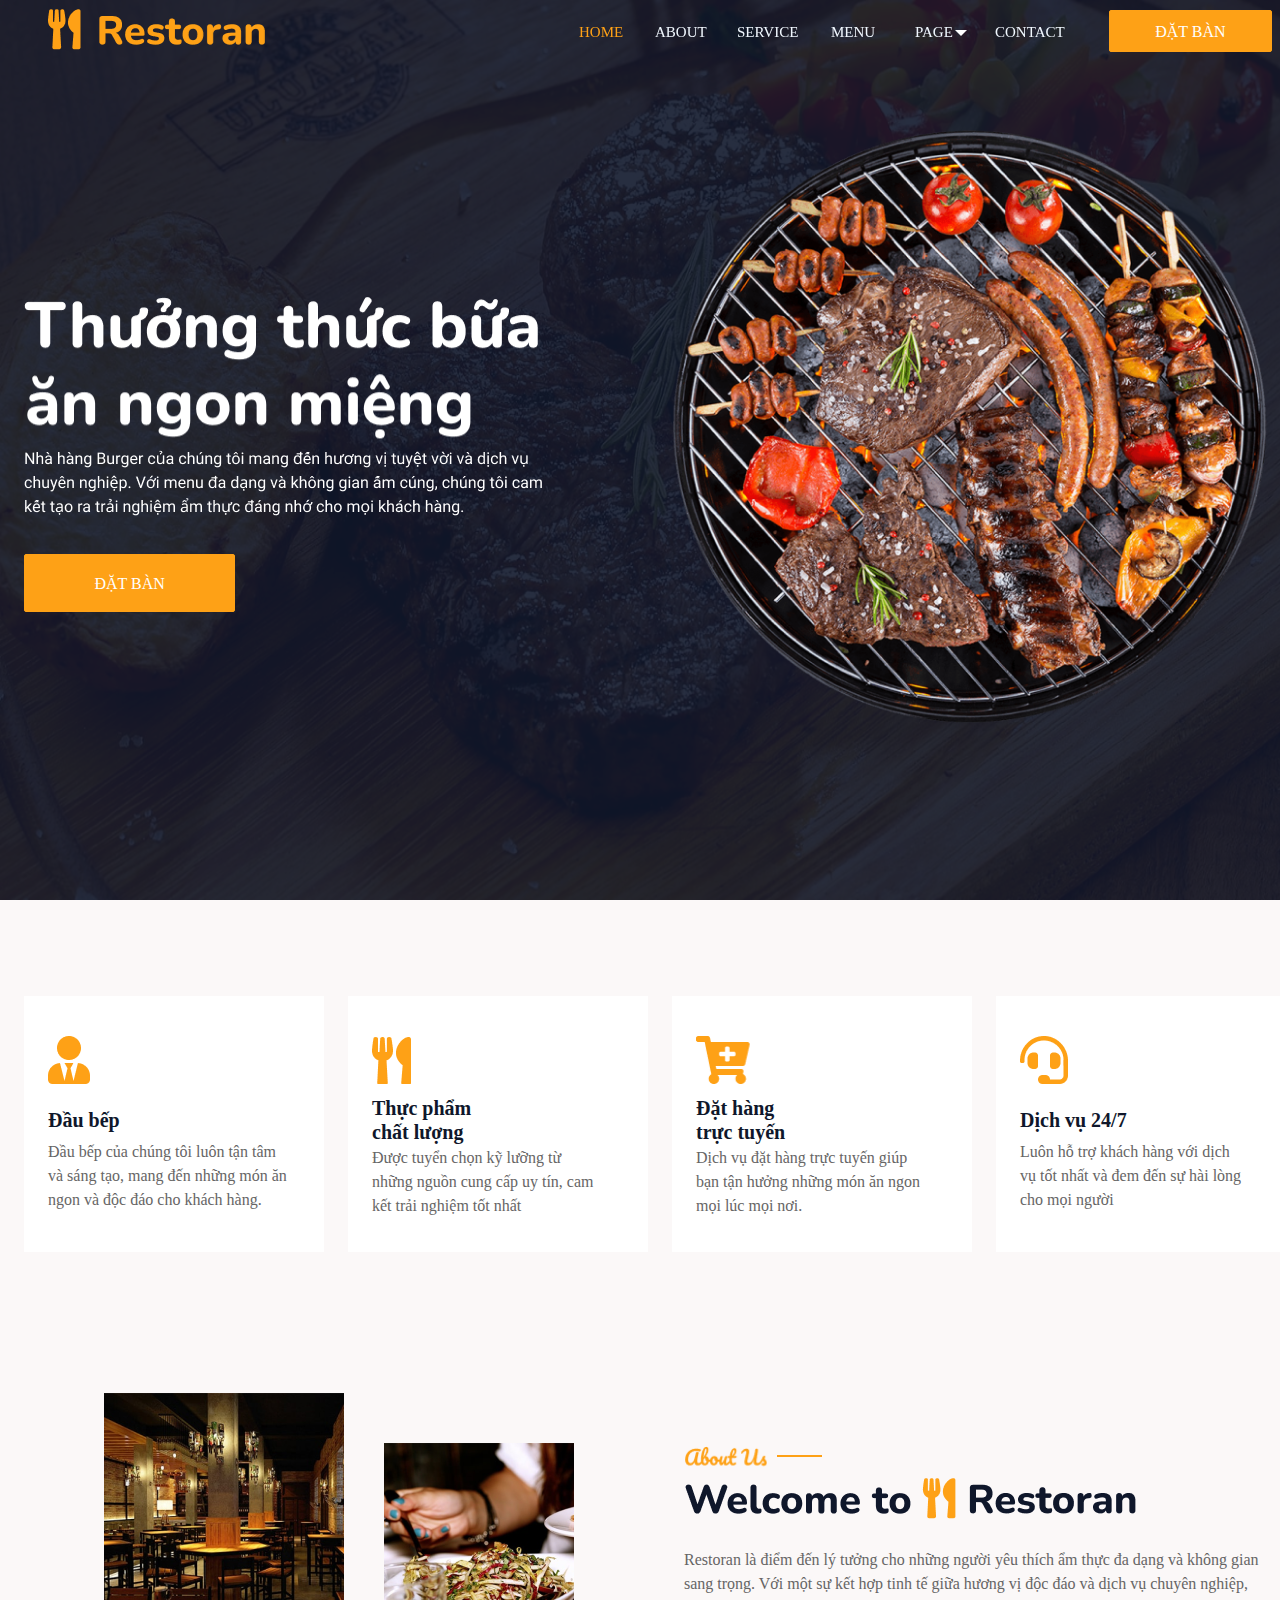
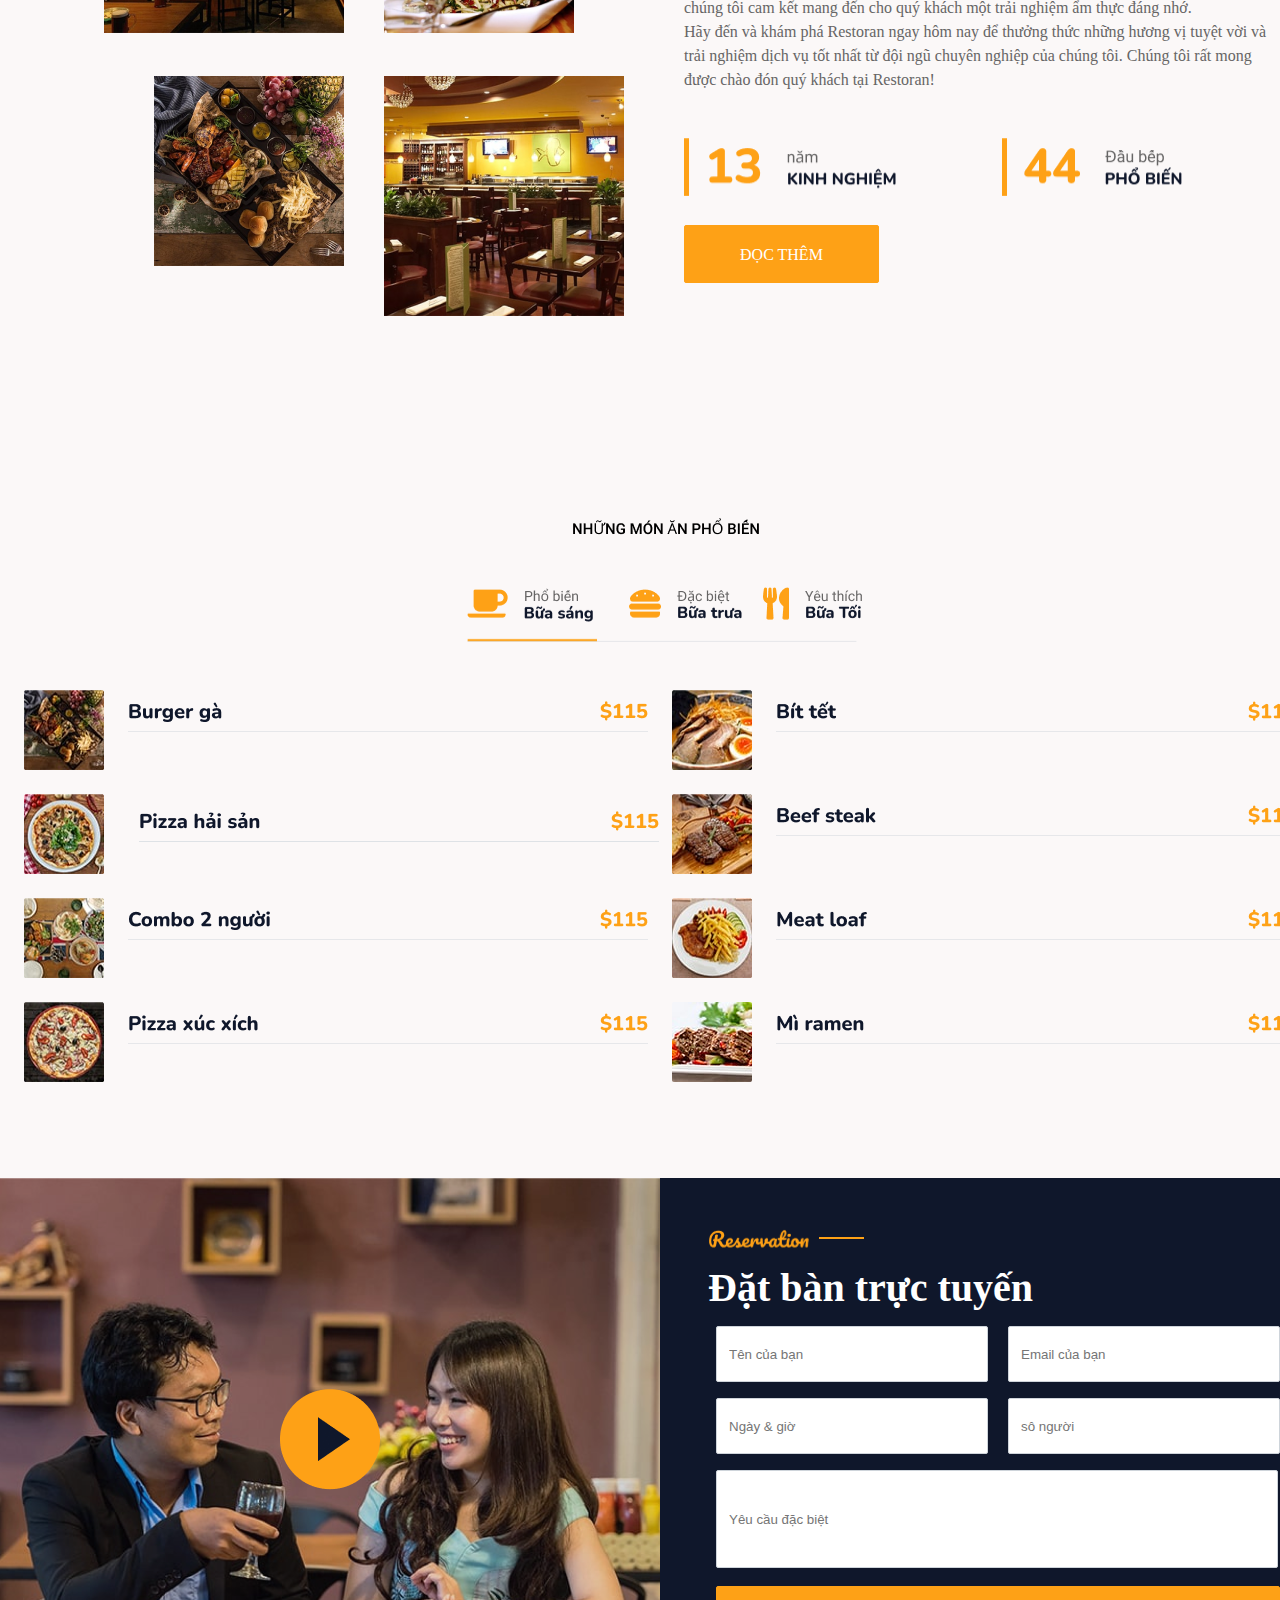
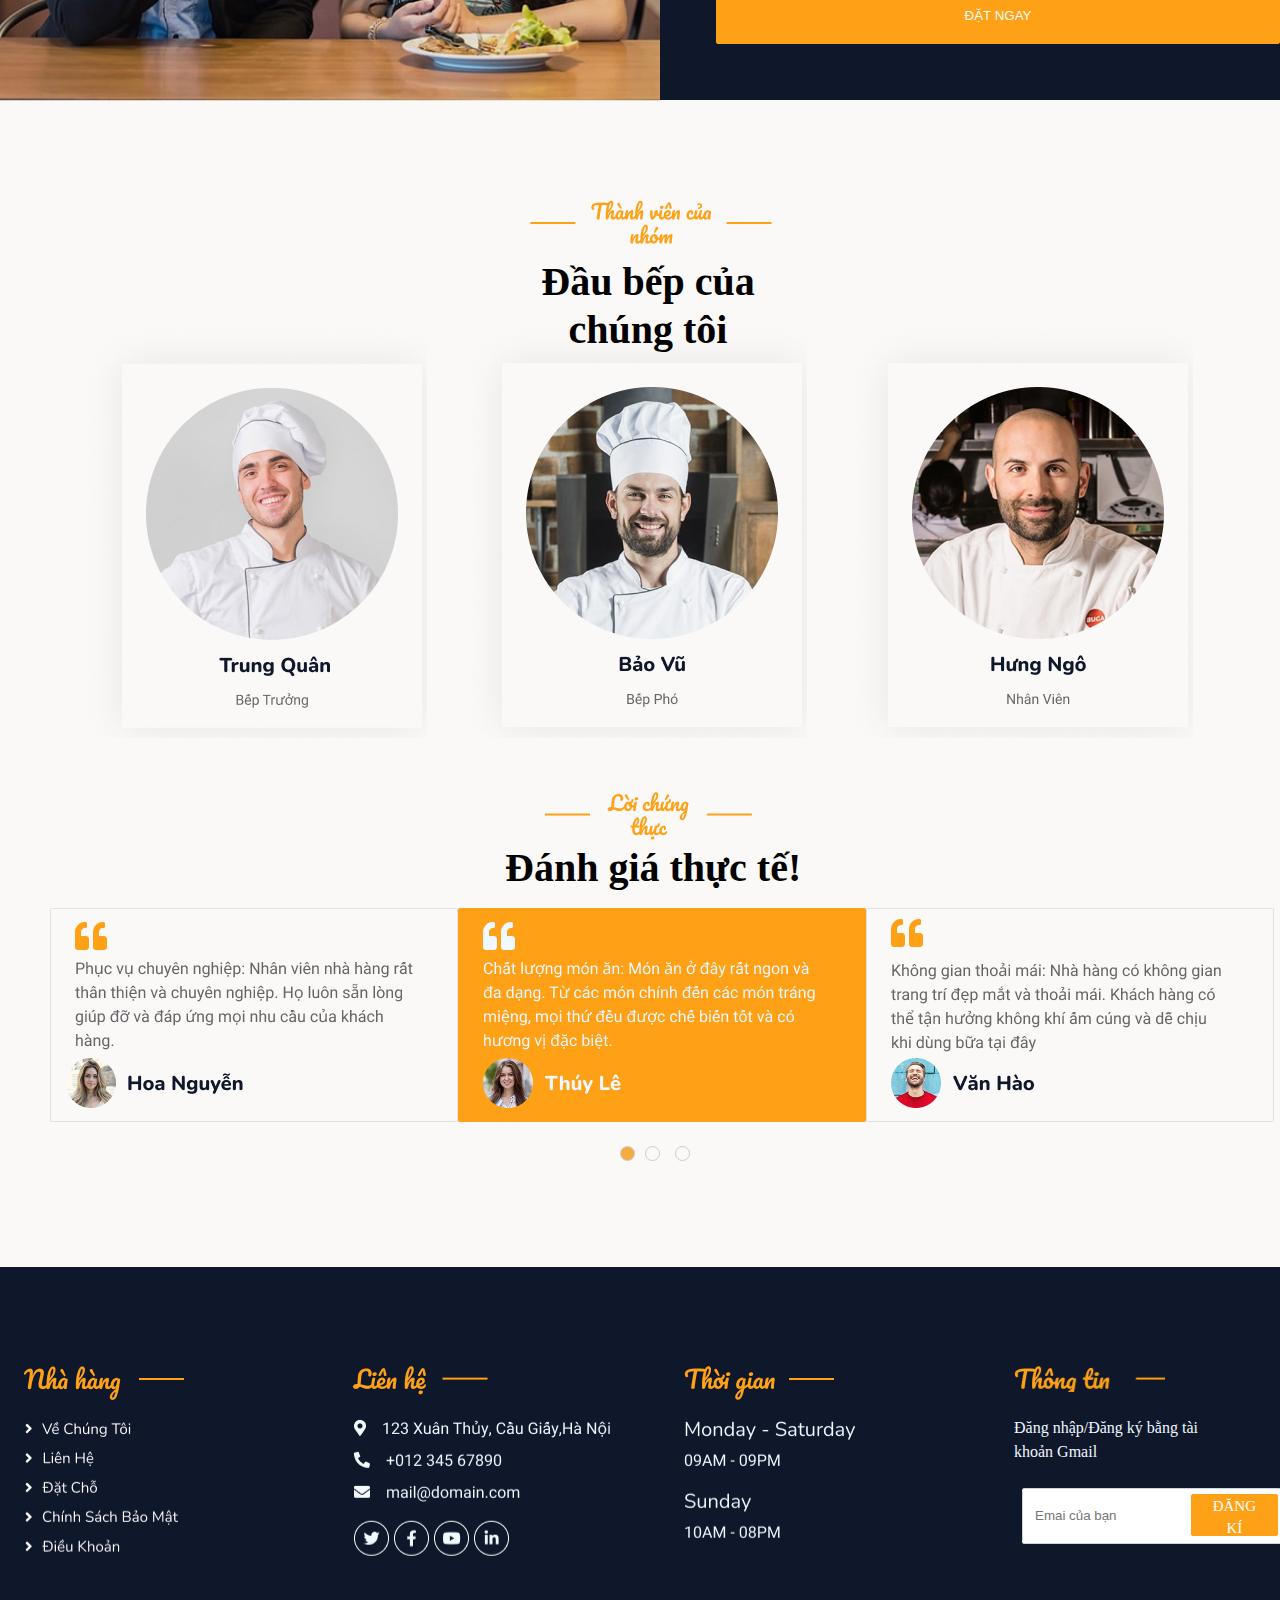
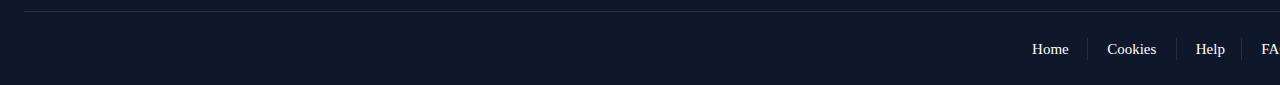
<file: index.html>
<!DOCTYPE html>
<html lang="en">
  <head>
    <meta charset="UTF-8" />
    <meta name="viewport" content="width=device-width, initial-scale=1.0" />
    <title>du an lon</title>
    <link rel="stylesheet" href="./css/index.css" />
  </head>
  <body>
    <div class="project">
      <div class="heading">
        <div class="overlay"></div>
        <div class="img">
          <img
            src="/img/bg-hero.jpg"
            alt="Your img"
            width="1320px"
            height="900px"
          />
        </div>
        <div class="select" id="mySelect">
          <div class="restoren"></div>
          <div class="home"><a href="/index.html">home</a></div>
          <div class="about"><a href="/about.html">about</a></div>
          <div class="service"><a href="">service</a></div>
          <div class="menu"><a href="">menu</a></div>
          <div class="page">
            <a href="">page</a>
            <div class="dropdown-menu">
              <a href="" class="dropdown-item">Booking</a>
              <a href="" class="dropdown-item">Our Team</a>
              <a href="" class="dropdown-item">Testimonial</a>
            </div>
          </div>
          <div class="contact"><a href="">contact</a></div>
          <div class="oder"><a href=""></a>ĐẶT BÀN</div>
        </div>
        <div class="title">
          <div class="title-item"></div>
          <div class="title-item2"></div>
          <div class="title-item3"><a href=""></a>ĐẶT BÀN</div>
        </div>
        <div class="picture"></div>
      </div>

      <div class="catogary">
        <div class="catogary-img catogary-1">
          <div class="icon catogary-1-icon"></div>
          <div class="catogary-1-title">
            <p class="tieude">Đầu bếp</p>
          </div>
          <div class="catogary-1-text">
            <p class="chu">
              Đầu bếp của chúng tôi luôn tận tâm và sáng tạo, mang đến những món
              ăn ngon và độc đáo cho khách hàng.
            </p>
          </div>
        </div>
        <div class="catogary-img catogary-2">
          <div class="icon catogary-2-icon"></div>
          <div class="catogary-2-title">
            <p class="tieude">Thực phẩm <br />chất lượng</p>
          </div>
          <div class="catogary-2-text">
            <p class="chu">
              Được tuyển chọn kỹ lưỡng từ những nguồn cung cấp uy tín, cam kết
              trải nghiệm tốt nhất
            </p>
          </div>
        </div>
        <div class="catogary-img catogary-3">
          <div class="icon catogary-3-icon"></div>
          <div class="catogary-3-title">
            <p class="tieude">
              Đặt hàng <br />
              trực tuyến
            </p>
          </div>
          <div class="catogary-3-text">
            <p class="chu">
              Dịch vụ đặt hàng trực tuyến giúp bạn tận hưởng những món ăn ngon
              mọi lúc mọi nơi.
            </p>
          </div>
        </div>
        <div class="catogary-img catogary-4">
          <div class="icon catogary-4-icon"></div>
          <div class="catogary-4-title">
            <p class="tieude">Dịch vụ 24/7</p>
          </div>
          <div class="catogary-4-text">
            <p class="chu">
              Luôn hỗ trợ khách hàng với dịch vụ tốt nhất và đem đến sự hài lòng
              cho mọi người
            </p>
          </div>
        </div>
      </div>

      <div class="about-us">
        <div class="about-us-picture1"></div>
        <div class="about-us-picture2"></div>
        <div class="about-us-picture3"></div>
        <div class="about-us-picture4"></div>
      </div>
      <div class="welcom">
        <div class="welcom-img"></div>
        <div class="welcom-title"></div>
        <div class="welcom-text">
          Restoran là điểm đến lý tưởng cho những người yêu thích ẩm thực đa
          dạng và không gian sang trọng. Với một sự kết hợp tinh tế giữa hương
          vị độc đáo và dịch vụ chuyên nghiệp, chúng tôi cam kết mang đến cho
          quý khách một trải nghiệm ẩm thực đáng nhớ. <br />
          Hãy đến và khám phá Restoran ngay hôm nay để thưởng thức những hương
          vị tuyệt vời và trải nghiệm dịch vụ tốt nhất từ đội ngũ chuyên nghiệp
          của chúng tôi. Chúng tôi rất mong được chào đón quý khách tại
          Restoran!
        </div>
        <div class="welcom-experience"></div>
        <div class="welcom-popular"></div>
        <div class="welcom-read">ĐỌC THÊM</div>
      </div>

      <div class="food">
        <div class="food-text"></div>
        <div class="food-meal"></div>
        <div class="food-menu">
          <div class="burger">
            <div class="burger-img"></div>
            <div class="burger-item"></div>
          </div>
          <div class="pizza">
            <div class="pizza-img"></div>
            <div class="pizza-item"></div>
          </div>
          <div class="combo">
            <div class="combo-img"></div>
            <div class="combo-item"></div>
          </div>
          <div class="pizza-sausage">
            <div class="pizza-sausage-img"></div>
            <div class="pizza-sausage-item"></div>
          </div>
          <div class="ramen">
            <div class="ramen-img"></div>
            <div class="ramen-item"></div>
          </div>
          <div class="bitet">
            <div class="bitet-img"></div>
            <div class="bitet-item"></div>
          </div>
          <div class="beefsteak">
            <div class="beefsteak-img"></div>
            <div class="beefsteak-item"></div>
          </div>
          <div class="meat-leaf">
            <div class="meat-leaf-img"></div>
            <div class="meat-leaf-item"></div>
          </div>
        </div>
      </div>

      <div class="reservalion">
        <div class="video">
          <a
            href="https://youtu.be/dV4W-mTfahc?si=THW34pfcgrxKfQfa"
            class="video-link"
          >
            <img src="./img/div.video.png" alt="" class="video-image" />
          </a>
        </div>

        <div class="infor">
          <div class="infor-text"></div>
          <div class="infor-oder">
            <h1>Đặt bàn trực tuyến</h1>
            <form action="">
              <label for="name"></label>
              <input type="text" id="name" placeholder="Tên của bạn" />

              <label for="email"></label>
              <input
                type="email"
                id="email"
                placeholder="Email của bạn"
              /><br />

              <label for="datetime"></label>
              <input type="datetime" name="datetime" placeholder="Ngày & giờ" />

              <label for="people"></label>
              <input type="number" id="people" placeholder="sô người" /><br />

              <label for="request"></label>
              <input
                class="input-request"
                type="text"
                id="request"
                placeholder="Yêu cầu đặc biệt"
              /><br />

              <button type="button">ĐẶT NGAY</button>
            </form>
          </div>
        </div>
      </div>

      <div class="member">
        <p class="member-text"></p>
        <h1 class="chef">
          Đầu bếp của <br />
          chúng tôi
        </h1>
        <div class="member-container">
          <div class="member-container1 member-img1"></div>
          <div class="member-container1 member-img2"></div>
          <div class="member-container1 member-img3"></div>
        </div>
      </div>

      <div class="comment">
        <div class="comment-title"></div>
        <div class="comment-text"><p>Đánh giá thực tế!</p></div>
        <div class="slider">
          <div class="comment-img comment-img1"></div>
          <div class="comment-img comment-img2"></div>
          <div class="comment-img comment-img3"></div>
        </div>
        <div class="dot">
          <div class="dot-1 active-dot"></div>
          <div class="dot-2"></div>
          <div class="dot-3"></div>
        </div>
      </div>

      <div class="footer">
        <div class="footer-nhahang"></div>
        <div class="footer-lienhe"></div>
        <div class="footer-thoigian"></div>
        <div class="footer-thongtin">
          <div class="footer-thongtin-title"></div>
          <div class="footer-thongtin-text">
            <p>
              Đăng nhập/Đăng ký bằng tài <br />
              khoản Gmail
            </p>
          </div>
          <form action="">
            <label for="email"></label>
            <input
              class="input-thongtin"
              type="email"
              id="email"
              placeholder="Emai của bạn"
            />
            <div class="dangki">
              <p>ĐĂNG <br />KÍ</p>
            </div>
          </form>
        </div>
        <div class="footer-copyright">
          <div class="footer-copyright-home">Home</div>
          <div class="footer-copyright-cookie">Cookies</div>
          <div class="footer-copyright-help">Help</div>
          <div class="footer-copyright-faqs">FAQs</div>
        </div>
      </div>
    </div>
    <script src="./js/index.js"></script>
  </body>
</html>
</file>
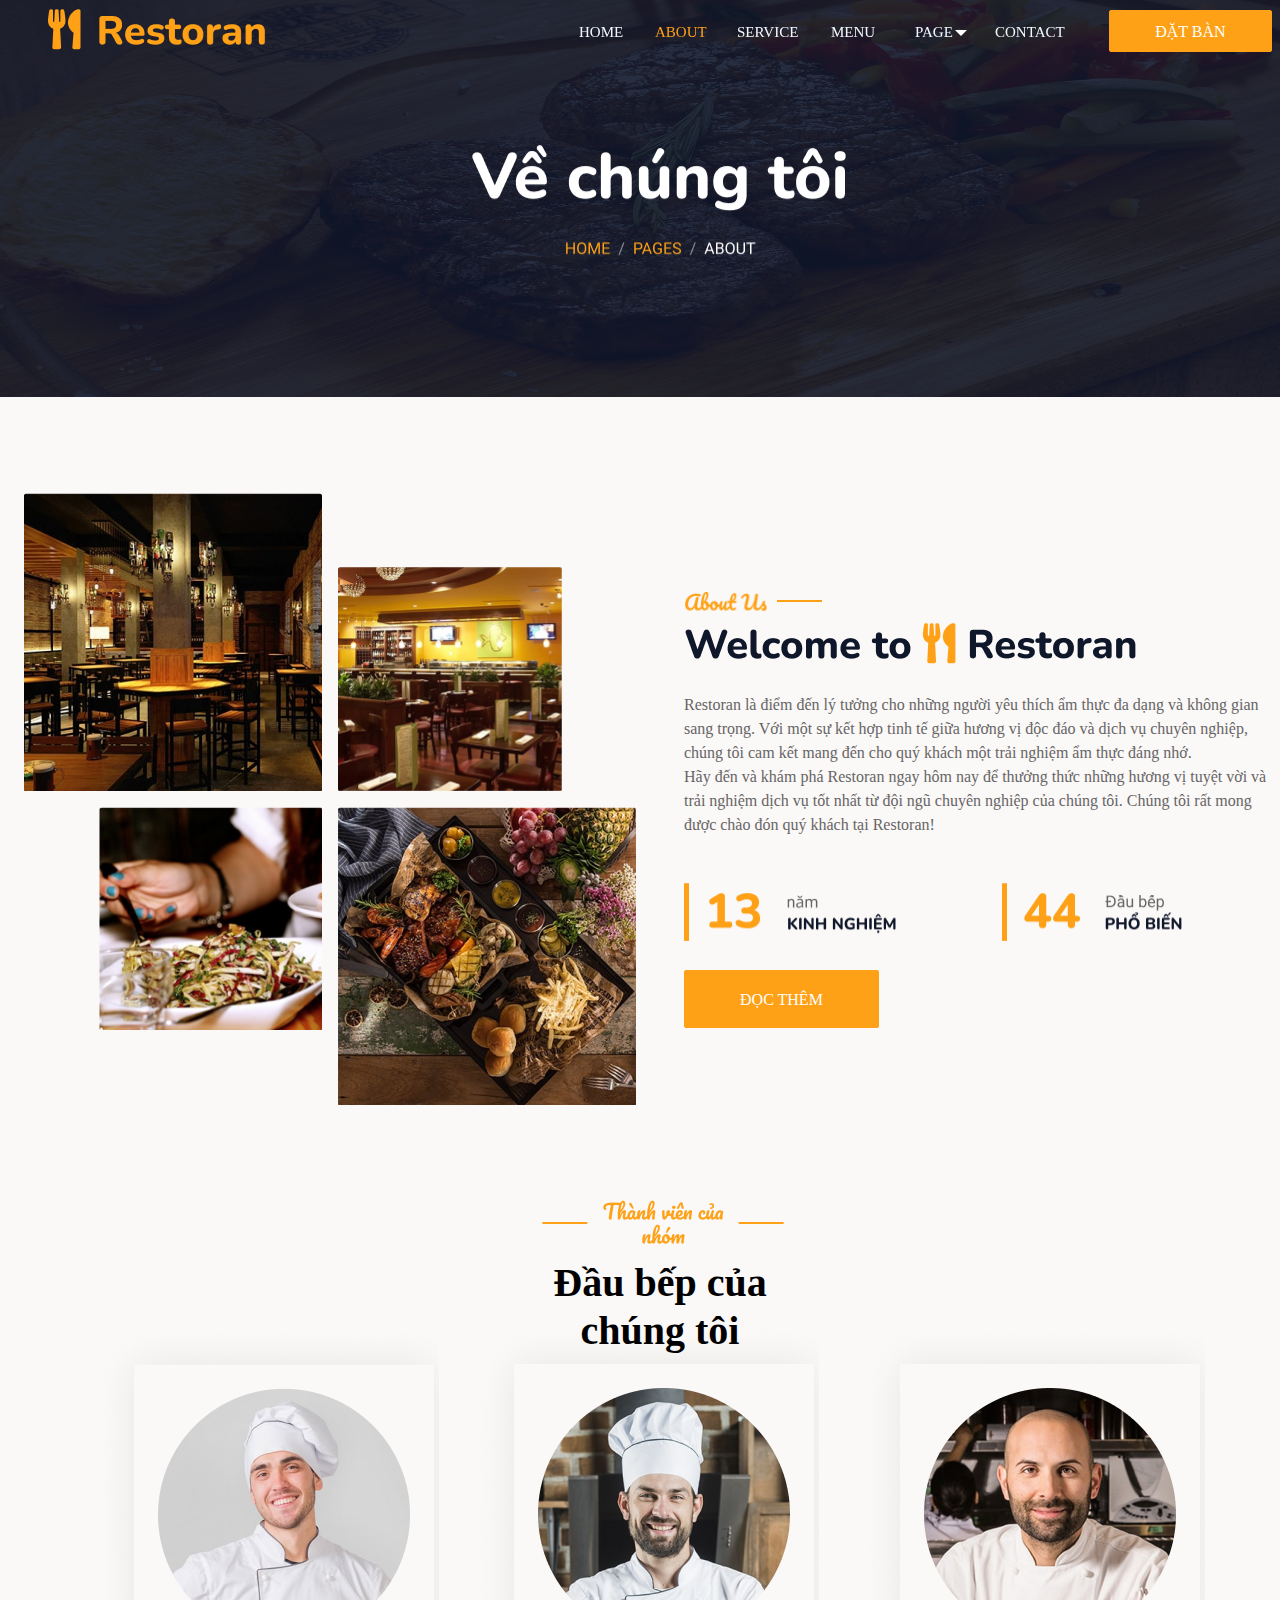
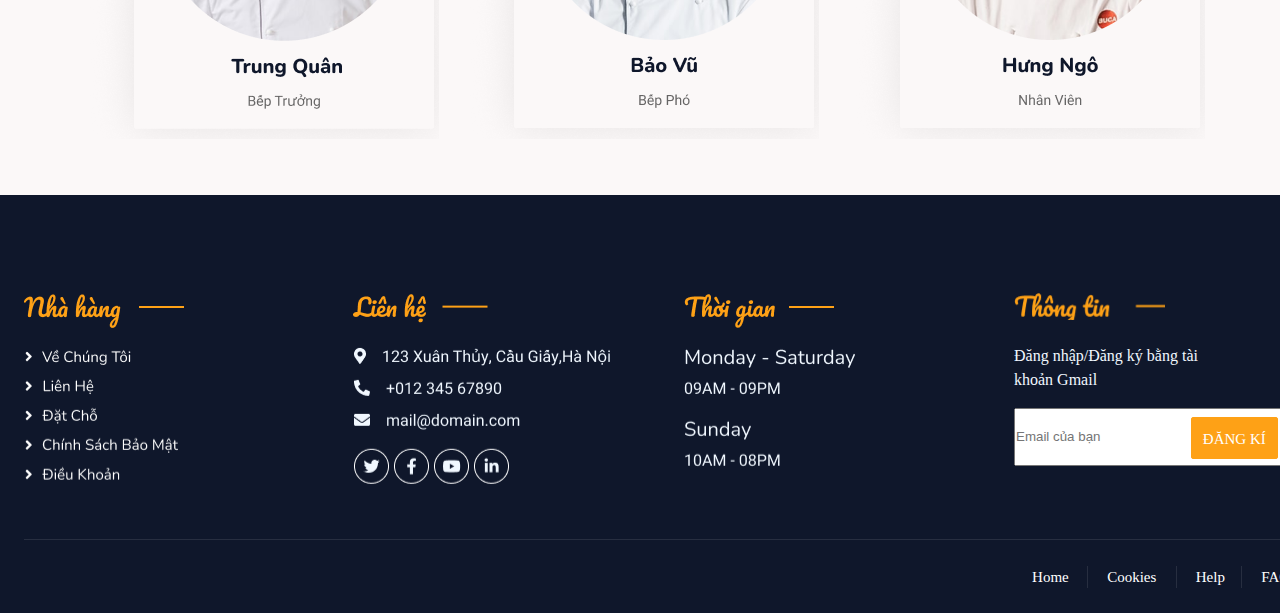
<file: about.html>
<!DOCTYPE html>
<html lang="en">
  <head>
    <meta charset="UTF-8" />
    <meta name="viewport" content="width=device-width, initial-scale=1.0" />
    <title>du an lon</title>
    <link rel="stylesheet" href="./css/about.css" />
  </head>
  <body>
    <div class="project-about">
      <div class="heading">
        <div class="overlay"></div>
        <div class="img">
          <img
            src="/img/bg-hero.jpg"
            alt="Your img"
            width="1320px"
            height="397px"
          />
        </div>
        <div class="select" id="mySelect">
          <div class="restoren"></div>
          <div class="home"><a href="/index.html">home</a></div>
          <div class="about"><a href="/about.html">about</a></div>
          <div class="service"><a href="">service</a></div>
          <div class="menu"><a href="">menu</a></div>
          <div class="page">
            <a href="">page</a>
            <div class="dropdown-menu">
              <a href="" class="dropdown-item">Booking</a>
              <a href="" class="dropdown-item">Our Team</a>
              <a href="" class="dropdown-item">Testimonial</a>
            </div>
          </div>
          <div class="contact"><a href="">contact</a></div>
          <div class="oder"><a href=""></a>ĐẶT BÀN</div>
        </div>
        <div class="heading-title"></div>
      </div>

      <div class="about-us">
        <div class="about-us-picture1"></div>
        <div class="about-us-picture2"></div>
        <div class="about-us-picture3"></div>
        <div class="about-us-picture4"></div>
      </div>
      <div class="welcom">
        <div class="welcom-img"></div>
        <div class="welcom-title"></div>
        <div class="welcom-text">
          Restoran là điểm đến lý tưởng cho những người yêu thích ẩm thực đa
          dạng và không gian sang trọng. Với một sự kết hợp tinh tế giữa hương
          vị độc đáo và dịch vụ chuyên nghiệp, chúng tôi cam kết mang đến cho
          quý khách một trải nghiệm ẩm thực đáng nhớ. <br />
          Hãy đến và khám phá Restoran ngay hôm nay để thưởng thức những hương
          vị tuyệt vời và trải nghiệm dịch vụ tốt nhất từ đội ngũ chuyên nghiệp
          của chúng tôi. Chúng tôi rất mong được chào đón quý khách tại
          Restoran!
        </div>
        <div class="welcom-experience"></div>
        <div class="welcom-popular"></div>
        <div class="welcom-read">ĐỌC THÊM</div>
      </div>

      <div class="member">
        <p class="member-text"></p>
        <h1 class="chef">
          Đầu bếp của <br />
          chúng tôi
        </h1>
        <div class="member-img">
          <div class="member-container1 member-img1"></div>
          <div class="member-container1 member-img2"></div>
          <div class="member-container1 member-img3"></div>
        </div>
      </div>

      <div class="footer">
        <div class="footer-nhahang"></div>
        <div class="footer-lienhe"></div>
        <div class="footer-thoigian"></div>
        <div class="footer-thongtin">
          <div class="footer-thongtin-title"></div>
          <div class="footer-thongtin-text">
            <p>
              Đăng nhập/Đăng ký bằng tài <br />
              khoản Gmail
            </p>
          </div>
          <form action="">
            <label for="email"></label>
            <input
              class="input-thongtin"
              type="email"
              id="email"
              placeholder="Email của bạn"
            />
            <div class="dangki">
              <p>ĐĂNG KÍ</p>
            </div>
          </form>
        </div>
        <div class="footer-copyright">
          <div class="footer-copyright-home">Home</div>
          <div class="footer-copyright-cookie">Cookies</div>
          <div class="footer-copyright-help">Help</div>
          <div class="footer-copyright-faqs">FAQs</div>
        </div>
      </div>
    </div>
    <script src="./js/index.js"></script>
  </body>
</html>
</file>
<file: css/index.css>
* {
  margin: 0;
  padding: 0;
  box-sizing: border-box;
}
body {
  font-size: 16px;
  line-height: 1.5;
  color: black;
  display: block;
  background-color: rgb(230, 239, 241);
}
.project {
  width: 1320px;
  margin: 0px auto;
  height: 4884.98px;
  background-color: #fbf8f8;

  position: relative;
}
.heading {
  width: 1320px;
  height: 900px;
  position: relative;
}
.overlay {
  position: absolute;
  top: 0;

  width: 100%;
  height: 100%;
  background: rgba(15, 23, 43, 0.9);
  z-index: 1;
}
.img {
  display: block;
  z-index: 0;
}
.select {
  width: 1320px;
  height: 62.5px;
  position: fixed;
  top: 0;
  z-index: 1000;
  background: rgba(15, 23, 43, 0);
}
.transparent {
  background: rgba(15, 23, 43, 1);
}
@keyframes fadeIn {
  from {
    opacity: 0;
  }
  to {
    opacity: 1;
  }
}

.fade-in {
  animation: fadeIn 0.5s ease;
}
.restoren {
  position: absolute;
  width: 219.11px;
  height: 48px;
  top: 7.25px;
  left: 48px;
  background-image: url(/img/restoren.png);
}
.home {
  width: 44px;
  height: 22px;
  top: 20px;
  left: 579px;
  position: absolute;
}
.about {
  width: 50px;
  height: 22px;
  top: 20px;
  left: 655px;
  position: absolute;
}
.service {
  width: 62px;
  height: 22px;
  top: 20px;
  left: 737px;
  position: absolute;
}
.menu {
  width: 45px;
  height: 22px;
  top: 20px;
  left: 831px;
  position: absolute;
}
.page {
  width: 48px;
  height: 22px;
  top: 20px;
  left: 915px;
  position: absolute;
}

.page::after {
  content: "";
  position: absolute;
  width: 0;
  height: 0;
  border-left: 6px solid transparent;
  border-right: 6px solid transparent;
  border-top: 6px solid #fff;
  top: 45%;
  right: -10px;
  transform: translateX(-50%);
}

.page:hover .dropdown-menu {
  display: block;
}
.dropdown-menu {
  min-width: 180px;
  position: absolute;
  left: -40px; /* Điều chỉnh vị trí theo mong muốn */
  top: 200%;
  background-color: #fff;
  display: none;
}
.dropdown-menu::before {
  position: absolute;
  width: 100%;
  top: -28px;
  height: 40px;
  content: "";
  display: block;
}

.dropdown-item {
  color: black;
  display: flex;
  flex-wrap: wrap;
  margin: 15px 0px 15px 20px;
}
.dropdown-item:hover {
  background-color: rgb(229, 227, 227);
}
.contact {
  width: 74px;
  height: 22px;
  top: 20px;
  left: 995px;
  position: absolute;
}
a {
  font-family: Heebo;
  font-size: 15px;
  font-weight: 500;
  color: #f1f8ff;
  text-transform: uppercase;
  text-decoration: none;
}
.home a {
  color: #fea116;
}
a:hover {
  color: #fea116;
}
.oder {
  width: 163.25px;
  height: 42px;
  top: 10.25px;
  left: 1108.75px;
  text-align: center;
  line-height: 42px;
  color: #fff;
  border: 1px solid #fea116;
  border-radius: 2px;
  background: #fea116;
  position: absolute;
}
.oder:hover {
  background-color: #f4ac41;
  cursor: pointer;
}
.title {
  width: 660px;
  height: 323.59px;
  top: 288.2px;
  position: absolute;
  z-index: 1;
}
.title-item {
  position: absolute;
  width: 612px;
  height: 153.59px;
  left: 24px;
  background-image: url(/img/Heading\ 1.png);
  background-repeat: no-repeat;
}
.title-item2 {
  position: absolute;
  width: 526px;
  height: 96px;
  top: 161.8px;
  left: 24px;
  background-image: url(/img/logo.png);
  background-repeat: no-repeat;
}
.title-item3 {
  width: 211.25px;
  height: 58px;
  top: 265.6px;
  left: 24px;
  line-height: 58px;
  text-align: center;
  background: #fea116;
  border: 1px solid #fea116;
  border-radius: 2px;
  position: absolute;
  color: #fff;
}
.title-item3:hover {
  background-color: #f4ac41;
  cursor: pointer;
}
.picture {
  width: 640px;
  height: 612px;
  top: 130px;
  left: 650px;
  background-image: url(/img/baner.png);
  background-repeat: no-repeat;
  position: absolute;
  background-size: 100%;
  z-index: 1;
  animation: imgRotate 50s linear infinite;
}

@keyframes imgRotate {
  100% {
    transform: rotate(360deg);
  }
}
.catogary-1 {
  width: 300px;
  height: 256px;
  top: 996px;
  left: 24px;
  position: absolute;
}
.catogary-1-icon {
  width: 42.33px;
  height: 48px;
  top: 40px;
  left: 24px;
  position: absolute;
  background-image: url(/img/cateicon1.png);
  background-repeat: no-repeat;
}

.catogary-2 {
  width: 300px;
  height: 256px;
  top: 996px;
  left: 348px;
  position: absolute;
}
.catogary-2-icon {
  width: 39.32px;
  height: 48px;
  top: 40px;
  left: 24px;
  position: absolute;
  background-image: url(/img/cateicon2.png);
  background-repeat: no-repeat;
}
.catogary-3 {
  width: 300px;
  height: 256px;
  top: 996px;
  left: 672px;
  position: absolute;
}
.catogary-3-icon {
  width: 54.37px;
  height: 48px;
  top: 40px;
  left: 24px;
  position: absolute;
  background-image: url(/img/cateicon3.png);
  background-repeat: no-repeat;
}

.catogary-4 {
  width: 300px;
  height: 256px;
  top: 996px;
  left: 996px;
  position: absolute;
}
.catogary-4-icon {
  width: 48.35px;
  height: 48px;
  top: 40px;
  left: 24px;
  position: absolute;
  background-image: url(/img/cateicon4.png);
  background-repeat: no-repeat;
}
.catogary-1-title {
  width: 125.45px;
  height: 8px;
  top: 112px;
  left: 24px;
  position: absolute;
}
.catogary-2-title {
  width: 122.59px;
  height: 8px;
  top: 100px;
  left: 24px;
  position: absolute;
}
.catogary-3-title {
  width: 124.09px;
  height: 8px;
  top: 100px;
  left: 24px;
  position: absolute;
}
.catogary-4-title {
  width: 117.61px;
  height: 8px;
  top: 112px;
  left: 24px;
  position: absolute;
}
.catogary-1-text {
  width: 247px;
  height: 72px;
  top: 144px;
  left: 24px;
  position: absolute;
}
.catogary-2-text {
  width: 228.04px;
  height: 72px;
  top: 150px;
  left: 24px;
  position: absolute;
}
.catogary-3-text {
  width: 228.04px;
  height: 72px;
  top: 150px;
  left: 24px;
  position: absolute;
}
.catogary-4-text {
  width: 228.04px;
  height: 72px;
  top: 144px;
  left: 24px;
  position: absolute;
}

.tieude {
  font-family: Nunito;
  font-size: 20px;
  font-weight: 800;
  line-height: 24px;
  color: #0f172b;
}
.chu {
  font-family: Heebo;
  font-size: 16px;
  font-weight: 400;
  line-height: 24px;
  color: #666565;
}

.catogary-img {
  background-color: #fff;
}
.catogary-img:hover {
  transition: transform 0.6s ease;
  background-color: #f4ac41;
  cursor: pointer;
  transform: scale(1.1);
}
.catogary-img:hover .tieude {
  color: #fff;
}
.catogary-img:hover .chu {
  color: #fff;
}

.about-us-picture1 {
  width: 240px;
  height: 240px;
  top: 1393px;
  left: 104px;
  position: absolute;
  background-image: url(/img/about-1.png);
  background-repeat: no-repeatx;
}
.about-us-picture2 {
  width: 240px;
  height: 240px;
  top: 1676px;
  left: 384px;
  background-image: url(/img/about-2.png);
  background-repeat: no-repeat;
  position: absolute;
}
.about-us-picture3 {
  width: 190px;
  height: 190px;
  top: 1443px;
  left: 384px;
  background-image: url(/img/about-3.png);
  background-repeat: no-repeat;
  position: absolute;
}
.about-us-picture4 {
  width: 190px;
  height: 190px;
  top: 1676px;
  left: 154px;
  background-image: url(/img/about-4.png);
  background-repeat: no-repeat;
  position: absolute;
}
.welcom {
  width: 660px;
  height: 419.59px;
  top: 1444.2px;
  left: 660px;
  position: absolute;
}
.welcom-img {
  width: 82.69px;
  height: 24.5px;
  top: -0.5px;
  left: 24px;
  position: absolute;
  background-image: url(/img/aboutus.png);
  background-repeat: no-repeat;
}
.welcom-img::after {
  width: 45px;
  height: 2px;
  top: 11.5px;
  left: 92.69px;
  content: "";
  background: #fea116;
  position: absolute;
}
.welcom-title {
  width: 612px;
  height: 48px;
  top: 32px;
  left: 24px;
  position: absolute;
  background-image: url(/img/about_heading.png);
  background-repeat: no-repeat;
}
.welcom-text {
  width: 596.66px;
  height: 48px;
  top: 104px;
  left: 24px;
  position: absolute;
  font-family: Heebo;
  font-size: 16px;
  font-weight: 400;
  line-height: 24px;
  color: #666565;
}
.welcom-experience {
  width: 294px;
  height: 57.59px;
  top: 294px;
  left: 24px;
  background-image: url(/img/experience.png);
  background-repeat: no-repeat;
  position: absolute;
}
.welcom-popular {
  width: 294px;
  height: 57.59px;
  top: 294px;
  left: 342px;
  position: absolute;
  background-image: url(/img/popular.png);
  background-repeat: no-repeat;
}
.welcom-read {
  width: 194.91px;
  height: 58px;
  top: 380.6px;
  left: 24px;
  position: absolute;
  line-height: 58px;
  text-align: center;
  border-radius: 2px;
  border: 1px solid #fea116;
  background: #fea116;
  color: #fff;
  font-family: Nunito;
  font-size: 16px;
  font-weight: 500;
}
.welcom-read:hover {
  background-color: #f4ac41;
  cursor: pointer;
}
.food-text {
  width: 201px;
  height: 44px;
  top: 2118px;
  left: 573px;
  background-image: url(/img/Những\ món\ ăn\ phổ\ biến.png);
  background-repeat: no-repeat;
  position: absolute;
}

.food-meal {
  width: 400.72px;
  height: 58.19px;
  top: 2184px;
  left: 465.64px;
  background-image: url(/img/meal.png);
  background-repeat: no-repeat;
  position: absolute;
}
.burger-img {
  width: 80px;
  height: 80px;
  top: 2290.19px;
  left: 24px;
  background-image: url(/img/menu-1.jpg.png);
  background-repeat: no-repeat;
  position: absolute;
}
.burger-item {
  width: 520px;
  height: 33px;
  top: 2299.19px;
  left: 128px;
  background-image: url(/img/burger.png);
  background-repeat: no-repeat;
  position: absolute;
}
.pizza-img {
  width: 80px;
  height: 80px;
  top: 2394.19px;
  left: 24px;
  background-image: url(/img/menu-3.jpg.png);
  background-repeat: no-repeat;
  position: absolute;
}
.pizza-item {
  width: 520px;
  height: 33px;
  top: 2409px;
  left: 139px;
  background-image: url(/img/pizza.png);
  background-repeat: no-repeat;
  position: absolute;
}
.combo-img {
  width: 80px;
  height: 80px;
  top: 2498.19px;
  left: 24px;
  background-image: url(/img/menu-5.jpg.png);
  background-repeat: no-repeat;
  position: absolute;
}
.combo-item {
  width: 520px;
  height: 33px;
  top: 2507.19px;
  left: 128px;
  background-image: url(/img/combo.png);
  background-repeat: no-repeat;
  position: absolute;
}
.pizza-sausage-img {
  width: 80px;
  height: 80px;
  top: 2602.19px;
  left: 24px;
  background-image: url(/img/menu-7.jpg.png);
  position: absolute;
}
.pizza-sausage-item {
  width: 520px;
  height: 33px;
  top: 2611.19px;
  left: 128px;
  background-image: url(/img/pizzasausage.png);
  position: absolute;
}
.ramen-img {
  width: 80px;
  height: 80px;
  top: 2290.19px;
  left: 672px;
  background-image: url(/img/menu-2.jpg.png);
  position: absolute;
}
.ramen-item {
  width: 520px;
  height: 33px;
  top: 2299.19px;
  left: 776px;
  background-image: url(/img/ramen.png);
  position: absolute;
}
.bitet-img {
  width: 80px;
  height: 80px;
  top: 2394.19px;
  left: 672px;
  background-image: url(/img/menu-4.jpg.png);
  position: absolute;
}
.bitet-item {
  width: 520px;
  height: 33px;
  top: 2403.19px;
  left: 776px;
  background-image: url(/img/bittet.png);
  position: absolute;
}
.beefsteak-img {
  width: 80px;
  height: 80px;
  top: 2498.19px;
  left: 672px;
  background-image: url(/img/menu-6.jpg.png);
  position: absolute;
}
.beefsteak-item {
  width: 520px;
  height: 33px;
  top: 2507.19px;
  left: 776px;
  background-image: url(/img/beef.png);
  position: absolute;
}
.meat-leaf-img {
  width: 80px;
  height: 80px;
  top: 2602px;
  left: 672px;
  background-image: url(/img/menu-8.jpg.png);
  position: absolute;
}
.meat-leaf-item {
  width: 520px;
  height: 33px;
  top: 2611.19px;
  left: 776px;
  background-image: url(/img/meat.png);
  position: absolute;
}

.video {
  width: 660px;
  height: 522px;
  top: 2778.19px;

  position: absolute;
}
.infor {
  width: 660px;
  height: 522px;
  top: 2778.19px;
  left: 660px;
  background: #0f172b;
  position: absolute;
}
.infor-text {
  width: 101.23px;
  height: 24.5px;
  top: 47.5px;
  left: 48px;
  background-image: url(/img/reservalion.png);
  position: absolute;
}
.infor-text::after {
  width: 45px;
  height: 2px;
  top: 11.5px;
  left: 111.23px;
  background: #fea116;
  position: absolute;
  content: "";
}
.infor-oder {
  margin-top: 80px;
  margin-left: 48px;
}
h1 {
  font-family: Nunito;
  font-size: 40px;
  font-weight: 800;
  color: #fff;
}
input {
  width: 272px;
  height: 56px;
  margin: 8px;
  padding: 16px 12px 16px 12px;
  border-radius: 2px;
  border: 1px solid #ced4da;
}
.input-request {
  width: 562px;
  height: 98px;
  border-radius: 2px;
  border: 1px solid #ced4da;
}
button {
  width: 564px;
  height: 58px;
  background: #fea116;
  padding: 17px 0px 17px 0px;
  border-radius: 2px;
  border: 1px solid #fea116;
  color: #fff;
  margin: 10px 0px 0px 8px;
}
button:hover {
  cursor: pointer;
  background-color: #f4ac41;
}
.member {
  width: 1296px;
  height: 550px;
  top: 3400px;
  left: 0px;
  position: absolute;
}
.member-text {
  width: 300px;
  height: 60.5px;
  top: -0.5px;
  left: 530.38px;
  background-image: url(/img/thanhvien.png);
  background-repeat: no-repeat;
  position: absolute;
}
.chef {
  font-family: Nunito;
  font-size: 40px;
  font-weight: 800;
  line-height: 48px;
  text-align: center;
  color: black;
  margin-top: 58px;
}
.member-container {
  width: 1200px;
  height: 420px;
  top: -10px;
  left: -41px;
  position: absolute;
}
.member-img1 {
  width: 350px;
  height: 420px;
  top: 127.81px;
  left: 118px;
  background-image: url(/img/member1.png);
  position: absolute;
}
.member-img2 {
  width: 350px;
  height: 420px;
  top: 128px;
  left: 498px;
  background-image: url(/img/member2.png);
  position: absolute;
}
.member-img3 {
  width: 350px;
  height: 420px;
  top: 128px;
  left: 884px;
  background-image: url(/img/member3.png);
  position: absolute;
}
.member-container1:hover {
  transition: transform 0.3s ease;
  cursor: pointer;

  transform: scale(1.1); /* Phóng to ảnh khi hover vào */
}

.comment {
  width: 1230px;
  height: 381px;
  top: 3980px;
  left: 35px;
  position: absolute;
}
.comment-title {
  width: 300px;
  height: 60.5px;
  top: 12px;
  left: 510.38px;
  background-image: url(/img/comment.png);
  background-repeat: no-repeat;
  position: absolute;
}
.comment-text {
  font-family: Nunito;
  font-size: 40px;
  font-weight: 800;
  margin-left: 470px;
  color: black;
  margin-top: 58px;
}
.slider {
  width: 1272px;
  height: 214px;
  top: 128px;
  left: 12px;
  position: absolute;
}

.slider {
  width: 100%;
  height: 214px;
  overflow: hidden;
  position: absolute;
}

.comment-img {
  width: 408px;
  height: 214px;
  position: absolute;
  top: 0;
  transition: transform 0.5s ease;
}
.comment-img:last-child {
  margin-right: 0;
}

.comment-img1 {
  left: calc((100% - 1224px) / 2);
  background-image: url(/img/comment1.png);
}

.comment-img2 {
  left: calc((100% - 1224px) / 2 + 408px);
  background-image: url(/img/comment2.png);
}

.comment-img3 {
  left: calc((100% - 1224px) / 2 + 816px);
  background-image: url(/img/comment3.png);
}

.dot-1 {
  width: 15px;
  height: 15px;
  top: 366px;
  left: 585px;
  border: 1px solid #cccccc;
  border-radius: 15px;
  position: absolute;
}
.dot-2 {
  left: 610px;
  width: 15px;
  height: 15px;
  top: 366px;
  border: 1px solid #cccccc;
  border-radius: 15px;
  position: absolute;
}
.dot-3 {
  left: 640px;
  width: 15px;
  height: 15px;
  top: 366px;
  border: 1px solid #cccccc;
  border-radius: 15px;
  position: absolute;
}
.dot-4 {
  left: 678px;
  width: 15px;
  height: 15px;
  top: 366px;
  border: 1px solid #cccccc;
  border-radius: 15px;
  position: absolute;
}
.active-dot {
  background-color: #f4ac41; /* Màu dot hoạt động */
}

.footer {
  width: 1320px;
  height: 417.8px;
  top: 4467.19px;
  background: #0f172b;
  position: absolute;
}
.footer-nhahang {
  width: 330px;
  height: 200.3px;
  top: 96px;
  background-image: url(/img/nhahang.png);
  position: absolute;
}
.footer-lienhe {
  width: 330px;
  height: 200.3px;
  top: 96px;
  left: 330px;
  background-image: url(/img/lienhe.png);
  position: absolute;
}
.footer-thoigian {
  width: 330px;
  height: 200.3px;
  top: 96px;
  left: 660px;
  background-image: url(/img/thoigian.png);
  position: absolute;
}
.footer-thongtin {
  width: 330px;
  height: 200.3px;
  top: 96px;
  left: 990px;
  position: absolute;
}
.footer-thongtin-title {
  width: 150.67px;
  height: 29.2px;
  top: -0.4px;
  left: 24px;
  background-image: url(/img/thongtintxt.png);
  position: absolute;
}
.footer-thongtin-text {
  left: 24px;
  top: 52.79px;
  font-size: 16px;
  font-weight: 400;
  line-height: 24px;
  text-align: left;
  color: #f1f8ff;

  position: absolute;
}
.input-thongtin {
  position: absolute;
  top: 116.79px;
  left: 24px;
}
.dangki {
  font-size: 15px;
  color: #fff;
  width: 87.34px;
  height: 42px;
  text-align: center;
  line-height: 42px;
  top: 130.79px;
  left: 200.66px;
  line-height: 1.5;
  border-radius: 2px;
  background: #fea116;
  border: 1px solid #fea116;
  position: absolute;
}
.dangki:hover {
  background-color: #f4ac41;
  cursor: pointer;
}
.footer-copyright {
  width: 1272px;
  height: 73.5px;
  top: 344.29px;
  left: 24px;
  padding: 25.75px 0px 25.25px 1008.05px;
  border-top: 1px solid #ffffff1a;
  position: absolute;
}
.footer-copyright-home {
  width: 56.38px;
  height: 22px;
  top: 26px;
  left: 1008.05px;
  padding: 0px 15.68px 0px 0px;
  border-right: 1px solid #ffffff1a;
  font-family: Heebo;
  font-size: 15px;
  font-weight: 400;
  line-height: 22.5px;

  position: absolute;
  color: #fff;
}
.footer-copyright-cookie {
  width: 69.86px;
  height: 22px;
  top: 26px;
  left: 1083.16px;
  padding: 0px 15.63px 0px 0px;
  position: absolute;
  border-right: 1px solid #ffffff1a;
  font-family: Heebo;
  font-size: 15px;
  font-weight: 400;
  line-height: 22.5px;
  color: #fff;
}
.footer-copyright-help {
  width: 46.73px;
  height: 22px;
  top: 26px;
  left: 1171.75px;
  padding: 0px 15.61px 0px 0px;
  border-right: 1px solid #ffffff1a;
  font-family: Heebo;
  font-size: 15px;
  font-weight: 400;
  line-height: 22.5px;
  color: #fff;
  position: absolute;
}
.footer-copyright-faqs {
  width: 35.09px;
  height: 22.5px;
  top: 25.75px;
  left: 1237.22px;
  font-family: Heebo;
  font-size: 15px;
  font-weight: 400;
  line-height: 22.5px;
  position: absolute;
  color: #fff;
}
</file>
<file: css/about.css>
* {
  margin: 0;
  padding: 0;
  box-sizing: border-box;
}
body {
  font-size: 16px;
  line-height: 1.5;
  color: black;
  display: block;
  background-color: rgb(230, 239, 241);
}
.project-about {
  width: 1320px;
  margin: 0px auto;
  height: 2212.59px;
  position: relative;
  background-color: #fbf8f8;
}
.heading {
  width: 1320px;
  height: 397px;
  position: relative;
}
.overlay {
  position: absolute;
  top: 0;

  width: 100%;
  height: 100%;
  background: rgba(15, 23, 43, 0.9);
  z-index: 1;
}
.img {
  display: block;
  z-index: 0;
}
.select {
  width: 1320px;
  height: 62.5px;
  position: fixed;
  top: 0;
  z-index: 1000;
  background: rgba(15, 23, 43, 0);
}
.transparent {
  background: rgba(15, 23, 43, 1);
}
@keyframes fadeIn {
  from {
    opacity: 0;
  }
  to {
    opacity: 1;
  }
}

.fade-in {
  animation: fadeIn 0.5s ease;
}
.restoren {
  position: absolute;
  width: 219.11px;
  height: 48px;
  top: 7.25px;
  left: 48px;
  background-image: url(/img/restoren.png);
}
.home {
  width: 44px;
  height: 22px;
  top: 20px;
  left: 579px;
  position: absolute;
}
.about {
  width: 50px;
  height: 22px;
  top: 20px;
  left: 655px;
  position: absolute;
}
.service {
  width: 62px;
  height: 22px;
  top: 20px;
  left: 737px;
  position: absolute;
}
.menu {
  width: 45px;
  height: 22px;
  top: 20px;
  left: 831px;
  position: absolute;
}
.page {
  width: 48px;
  height: 22px;
  top: 20px;
  left: 915px;
  position: absolute;
}

.page::after {
  content: "";
  position: absolute;
  width: 0;
  height: 0;
  border-left: 6px solid transparent;
  border-right: 6px solid transparent;
  border-top: 6px solid #fff;
  top: 45%;
  right: -10px;
  transform: translateX(-50%);
}

.page:hover .dropdown-menu {
  display: block;
}
.dropdown-menu {
  min-width: 180px;
  position: absolute;
  left: -40px; /* Điều chỉnh vị trí theo mong muốn */
  top: 200%;
  background-color: #fff;
  display: none;
}
.dropdown-menu::before {
  position: absolute;
  width: 100%;
  top: -28px;
  height: 40px;
  content: "";
  display: block;
}

.dropdown-item {
  color: black;
  display: flex;
  flex-wrap: wrap;
  margin: 15px 0px 15px 20px;
}
.dropdown-item:hover {
  background-color: rgb(229, 227, 227);
}
.contact {
  width: 74px;
  height: 22px;
  top: 20px;
  left: 995px;
  position: absolute;
}
a {
  font-family: Heebo;
  font-size: 15px;
  font-weight: 500;
  color: #f1f8ff;
  text-transform: uppercase;
  text-decoration: none;
}
.about a {
  color: #fea116;
}
a:hover {
  color: #fea116;
}
.oder {
  width: 163.25px;
  height: 42px;
  top: 10.25px;
  left: 1108.75px;
  text-align: center;
  line-height: 42px;
  color: #fff;
  border: 1px solid #fea116;
  border-radius: 2px;
  background: #fea116;
  position: absolute;
}
.oder:hover {
  background-color: #f4ac41;
  cursor: pointer;
}
.heading-title {
  width: 1296px;
  height: 204.8px;
  top: 96px;
  left: 12px;
  background-image: url(/img/vechungtoi.png);
  position: absolute;
  z-index: 1;
}

.about-us-picture1 {
  position: absolute;
  width: 298px;
  height: 298px;
  top: 492.8px;
  left: 24px;

  background-image: url(/img/about-1.jpg.png);
  background-repeat: no-repeat;
}

.about-us-picture2 {
  width: 223.5px;
  height: 223.5px;
  top: 567.3px;
  left: 338px;
  background-image: url(/img/about-2.jpg.png);
  background-repeat: no-repeat;
  position: absolute;
}
.about-us-picture3 {
  width: 223.5px;
  height: 223.5px;
  top: 806.8px;
  left: 98.5px;

  background-image: url(/img/about-3.jpg.png);
  background-repeat: no-repeat;
  position: absolute;
}
.about-us-picture4 {
  width: 298px;
  height: 298px;
  top: 806.8px;
  left: 338px;
  background-image: url(/img/about-4.jpg.png);
  background-repeat: no-repeat;
  position: absolute;
}
.welcom {
  width: 660px;
  height: 419.59px;
  top: 589px;
  left: 660px;

  position: absolute;
}
.welcom-img {
  width: 82.69px;
  height: 24.5px;
  top: -0.5px;
  left: 24px;
  position: absolute;
  background-image: url(/img/aboutus.png);
  background-repeat: no-repeat;
}
.welcom-img::after {
  width: 45px;
  height: 2px;
  top: 11.5px;
  left: 92.69px;
  content: "";
  background: #fea116;
  position: absolute;
}
.welcom-title {
  width: 612px;
  height: 48px;
  top: 32px;
  left: 24px;
  position: absolute;
  background-image: url(/img/about_heading.png);
  background-repeat: no-repeat;
}
.welcom-text {
  width: 596.66px;
  height: 48px;
  top: 104px;
  left: 24px;
  position: absolute;
  font-family: Heebo;
  font-size: 16px;
  font-weight: 400;
  line-height: 24px;
  color: #666565;
}
.welcom-experience {
  width: 294px;
  height: 57.59px;
  top: 294px;
  left: 24px;
  background-image: url(/img/experience.png);
  background-repeat: no-repeat;
  position: absolute;
}
.welcom-popular {
  width: 294px;
  height: 57.59px;
  top: 294px;
  left: 342px;
  position: absolute;
  background-image: url(/img/popular.png);
  background-repeat: no-repeat;
}
.welcom-read {
  width: 194.91px;
  height: 58px;
  top: 380.6px;
  left: 24px;
  position: absolute;
  line-height: 58px;
  text-align: center;
  border-radius: 2px;
  border: 1px solid #fea116;
  background: #fea116;
  color: #fff;
  font-family: Nunito;
  font-size: 16px;
  font-weight: 500;
}
.welcom-read:hover {
  background-color: #f4ac41;
  cursor: pointer;
}

.member {
  width: 1296px;
  height: 530px;
  top: 1200.8px;
  left: 12px;

  position: absolute;
}
.member-text {
  width: 300px;
  height: 60.5px;
  top: -0.5px;
  left: 530.38px;
  background-image: url(/img/thanhvien.png);
  background-repeat: no-repeat;
  position: absolute;
}
.chef {
  font-family: Nunito;
  font-size: 40px;
  font-weight: 800;
  line-height: 48px;
  text-align: center;
  color: black;
  margin-top: 58px;
}
.member-img {
  width: 1200px;
  height: 420px;
  top: -10px;
  left: -41px;
  position: absolute;
}
.member-img1 {
  width: 350px;
  height: 420px;
  top: 127.81px;
  left: 118px;
  background-image: url(/img/member1.png);
  position: absolute;
}
.member-img2 {
  width: 350px;
  height: 420px;
  top: 128px;
  left: 498px;
  background-image: url(/img/member2.png);
  position: absolute;
}
.member-img3 {
  width: 350px;
  height: 420px;
  top: 128px;
  left: 884px;
  background-image: url(/img/member3.png);
  position: absolute;
}
.member-container1:hover {
  transition: transform 0.3s ease;
  cursor: pointer;

  transform: scale(1.1); /* Phóng to ảnh khi hover vào */
}

.footer {
  width: 1320px;
  height: 417.8px;
  top: 1794.8px;

  background: #0f172b;
  position: absolute;
}
.footer-nhahang {
  width: 330px;
  height: 200.3px;
  top: 96px;
  background-image: url(/img/nhahang.png);
  position: absolute;
}
.footer-lienhe {
  width: 330px;
  height: 200.3px;
  top: 96px;
  left: 330px;
  background-image: url(/img/lienhe.png);
  position: absolute;
}
.footer-thoigian {
  width: 330px;
  height: 200.3px;
  top: 96px;
  left: 660px;
  background-image: url(/img/thoigian.png);
  position: absolute;
}
.footer-thongtin {
  width: 330px;
  height: 200.3px;
  top: 96px;
  left: 990px;
  position: absolute;
}
.footer-thongtin-title {
  width: 150.67px;
  height: 29.2px;
  top: -0.4px;
  left: 24px;
  background-image: url(/img/thongtintxt.png);
  position: absolute;
}
.footer-thongtin-text {
  left: 24px;
  top: 52.79px;
  font-size: 16px;
  font-weight: 400;
  line-height: 24px;
  text-align: left;
  color: #f1f8ff;

  position: absolute;
}
.input-thongtin {
  position: absolute;
  width: 282px;
  height: 58px;
  top: 116.79px;
  left: 24px;
}
.dangki {
  font-size: 15px;
  color: #fff;
  width: 87.34px;
  height: 42px;
  text-align: center;
  line-height: 42px;
  top: 125.79px;
  left: 200.66px;
  border-radius: 2px;
  background: #fea116;
  border: 1px solid #fea116;
  position: absolute;
}
.dangki:hover {
  background-color: #f4ac41;
  cursor: pointer;
}
.footer-copyright {
  width: 1272px;
  height: 73.5px;
  top: 344.29px;
  left: 24px;
  padding: 25.75px 0px 25.25px 1008.05px;
  border-top: 1px solid #ffffff1a;
  position: absolute;
}
.footer-copyright-home {
  width: 56.38px;
  height: 22px;
  top: 26px;
  left: 1008.05px;
  padding: 0px 15.68px 0px 0px;
  border-right: 1px solid #ffffff1a;
  font-family: Heebo;
  font-size: 15px;
  font-weight: 400;
  line-height: 22.5px;

  position: absolute;
  color: #fff;
}
.footer-copyright-cookie {
  width: 69.86px;
  height: 22px;
  top: 26px;
  left: 1083.16px;
  padding: 0px 15.63px 0px 0px;
  position: absolute;
  border-right: 1px solid #ffffff1a;
  font-family: Heebo;
  font-size: 15px;
  font-weight: 400;
  line-height: 22.5px;
  color: #fff;
}
.footer-copyright-help {
  width: 46.73px;
  height: 22px;
  top: 26px;
  left: 1171.75px;
  padding: 0px 15.61px 0px 0px;
  border-right: 1px solid #ffffff1a;
  font-family: Heebo;
  font-size: 15px;
  font-weight: 400;
  line-height: 22.5px;
  color: #fff;
  position: absolute;
}
.footer-copyright-faqs {
  width: 35.09px;
  height: 22.5px;
  top: 25.75px;
  left: 1237.22px;
  font-family: Heebo;
  font-size: 15px;
  font-weight: 400;
  line-height: 22.5px;
  position: absolute;
  color: #fff;
}
</file>
